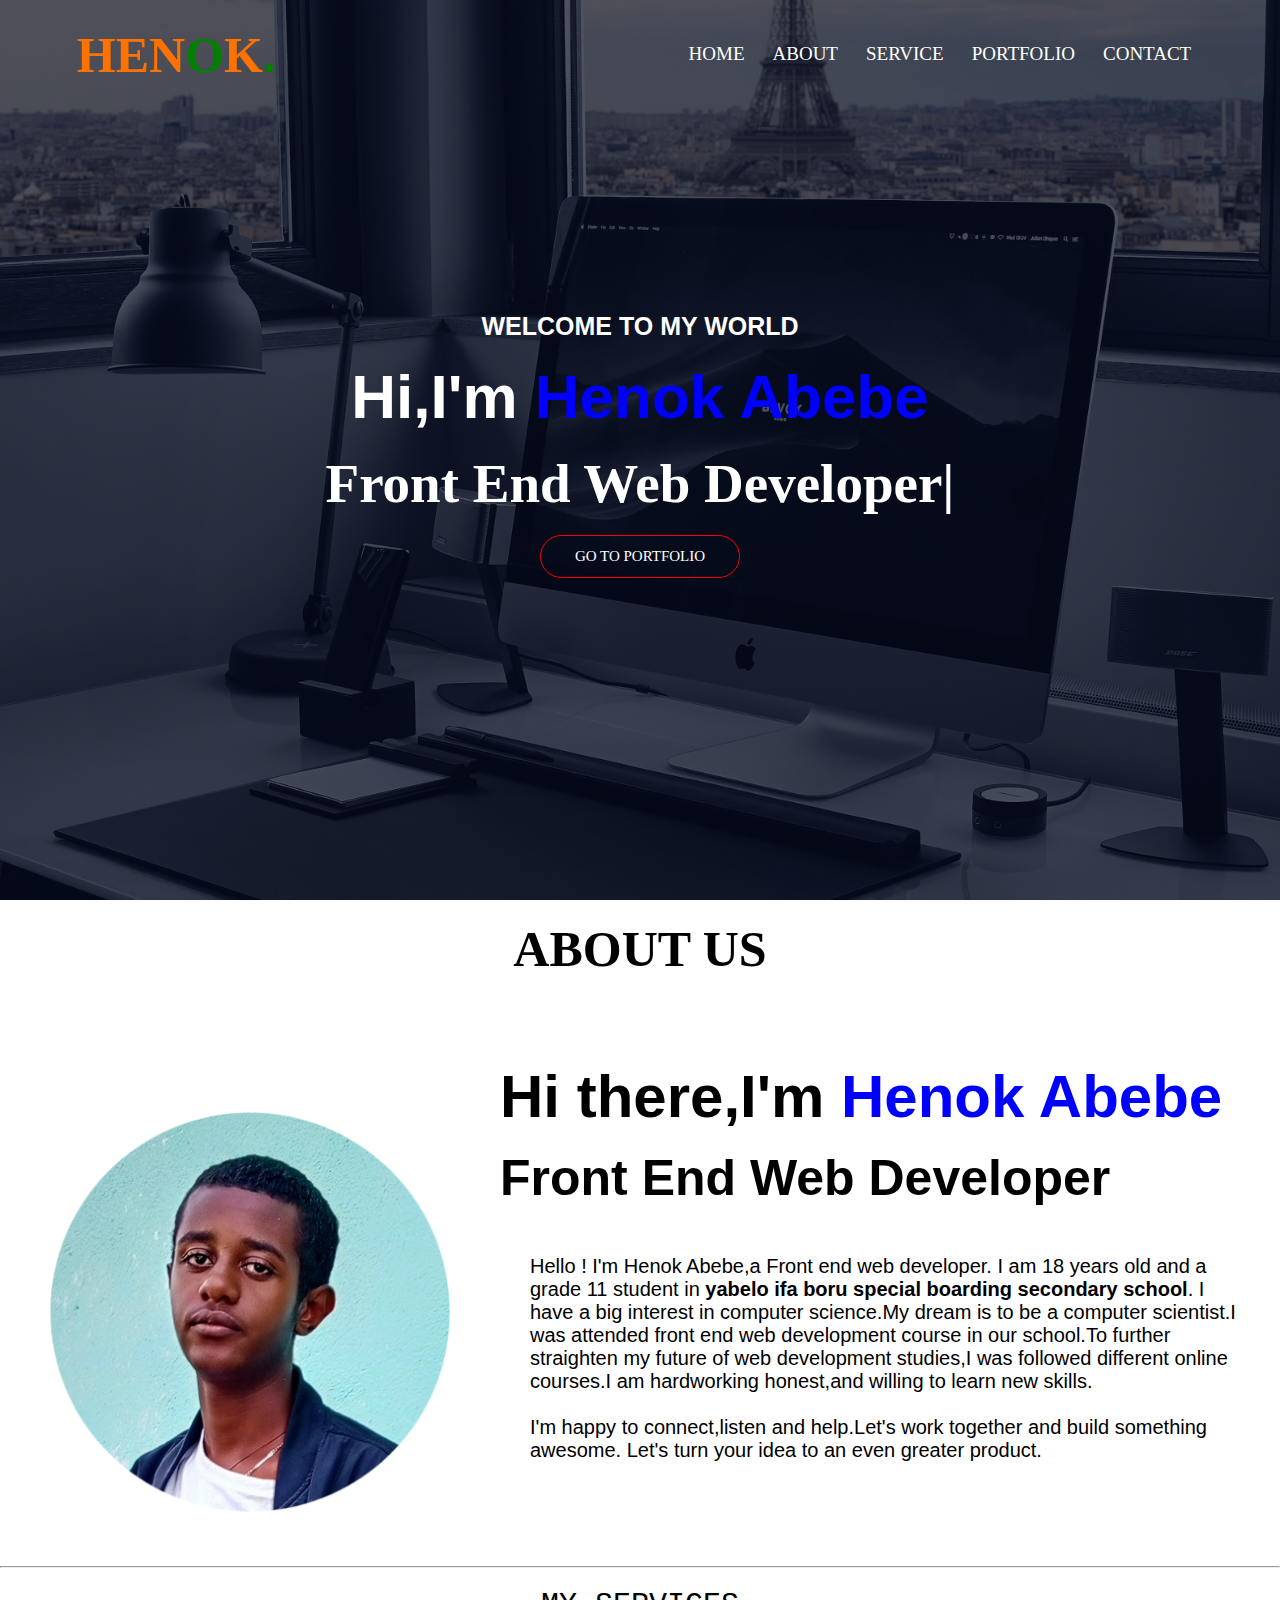
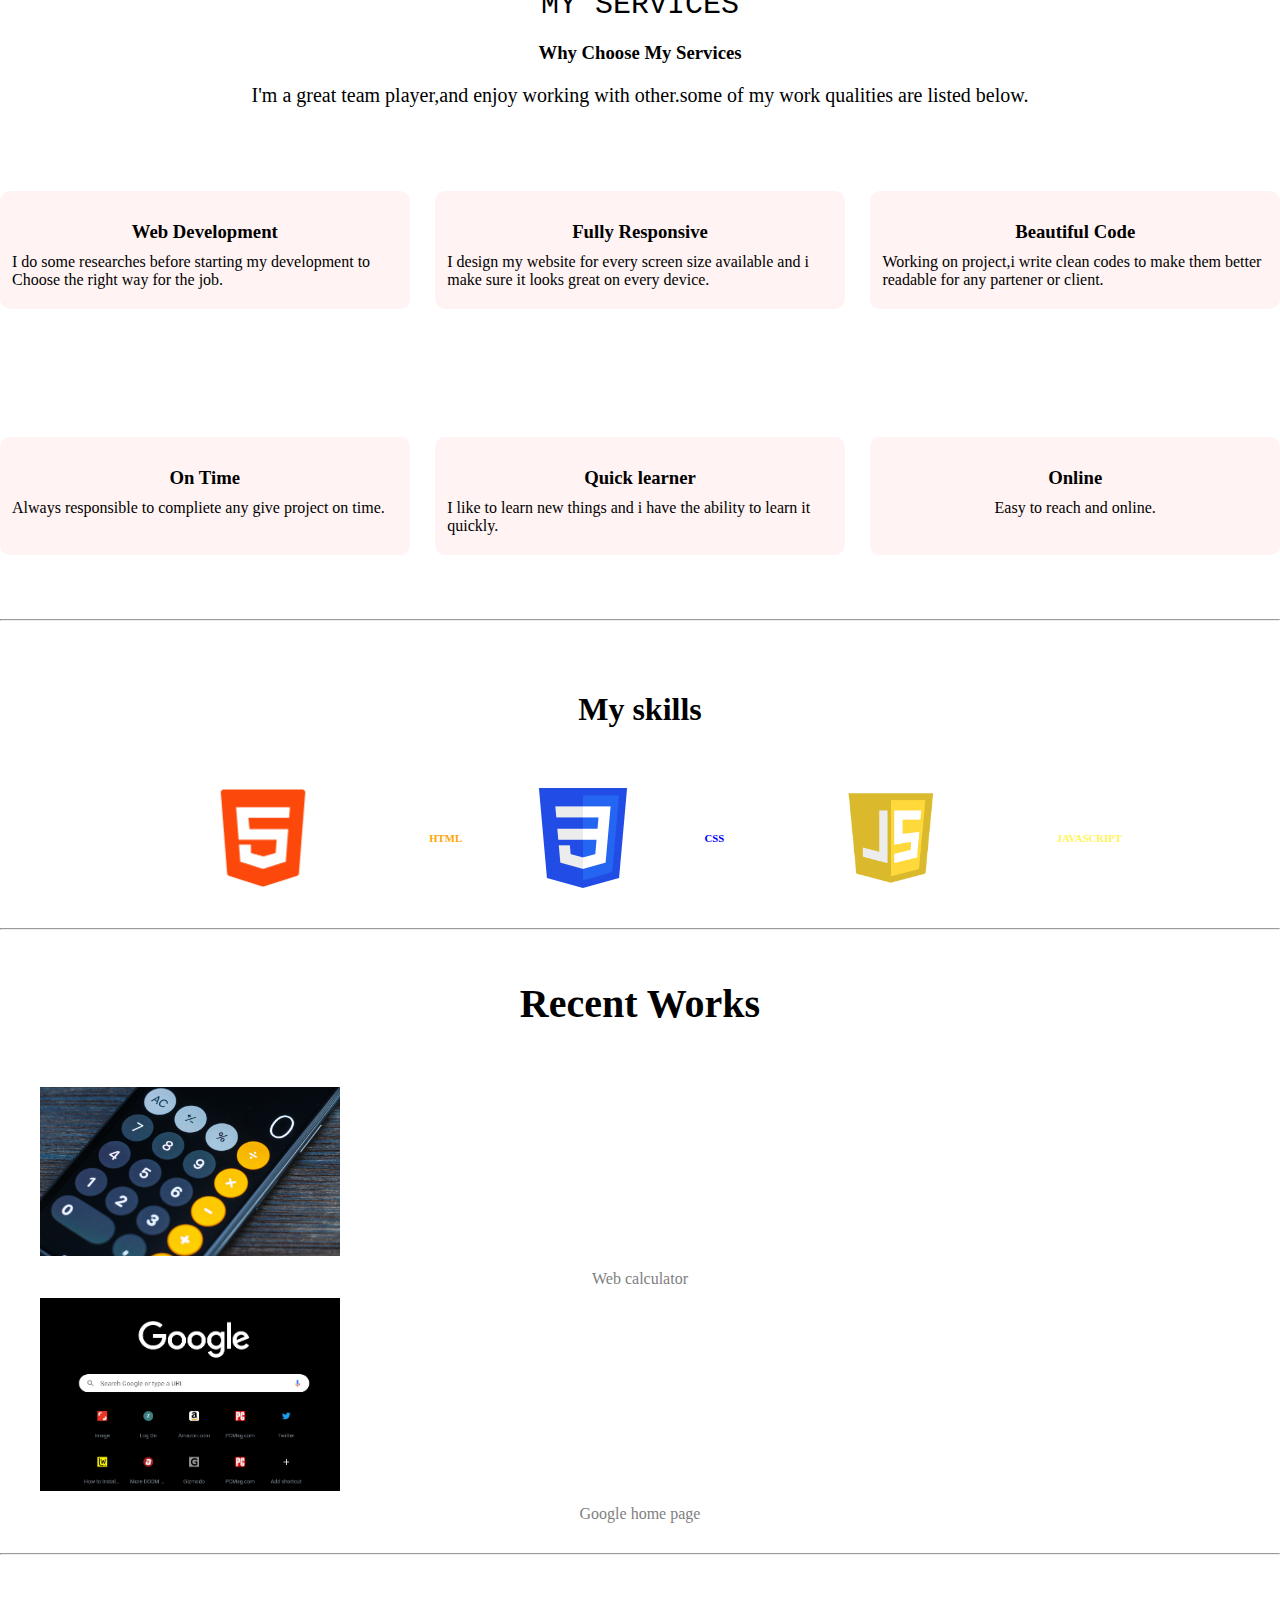
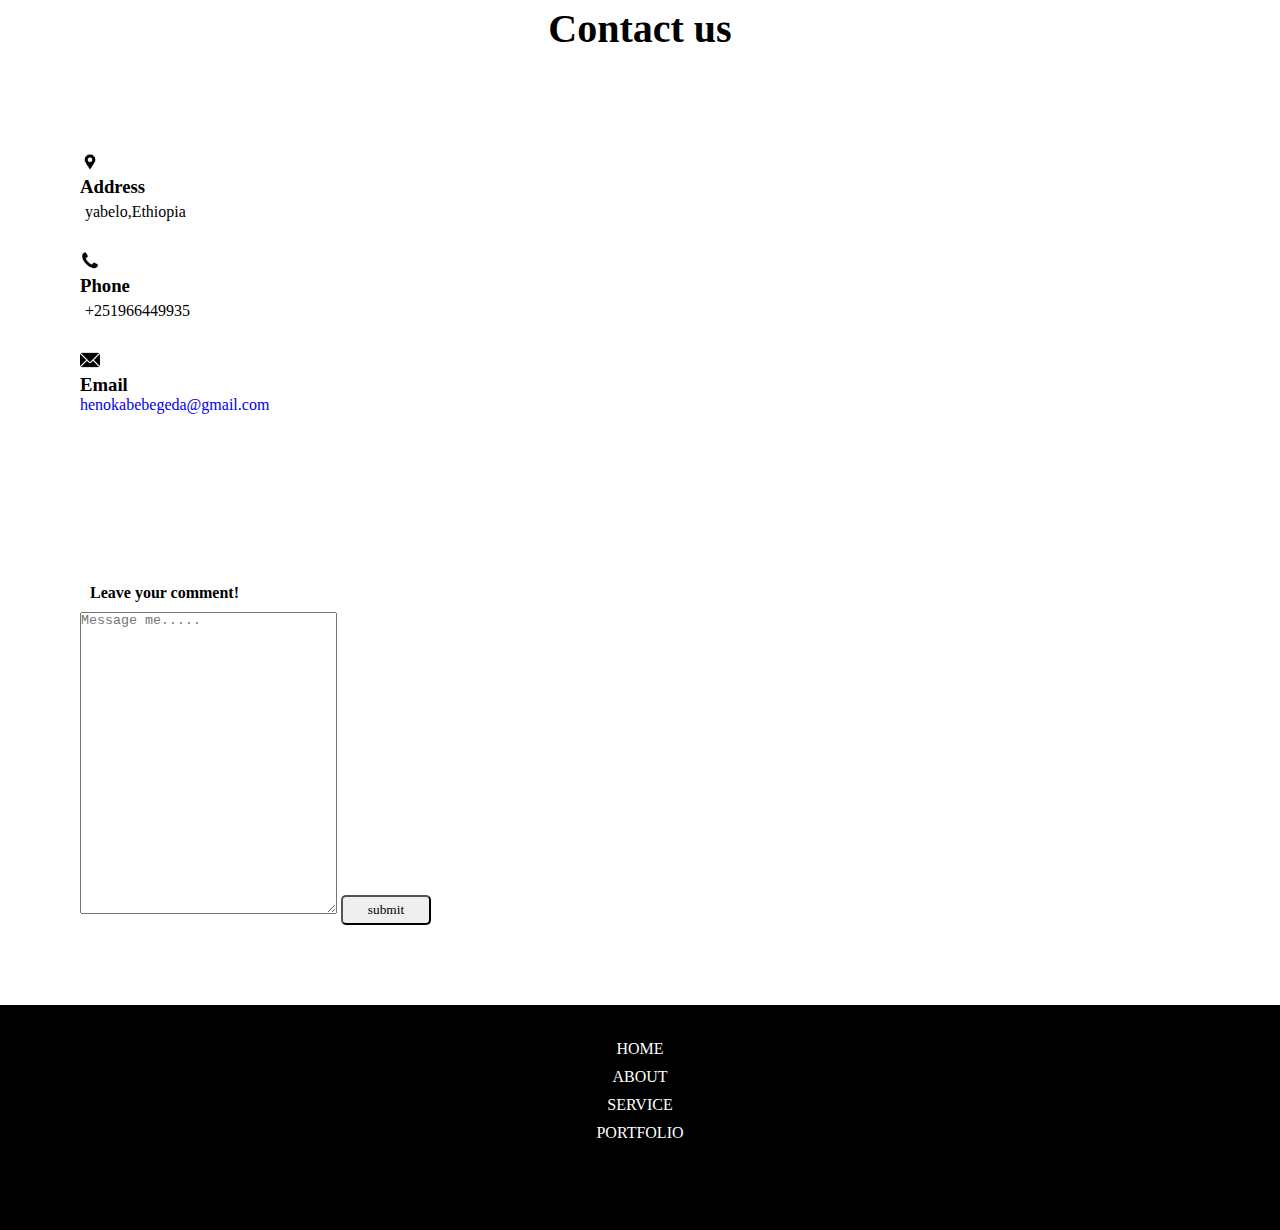
<file: index.html>
<!DOCTYPE html>
<html>
<head>
    <meta http-equiv="content-type" content="text/html; charset=utf-8" />
    <meta name="viewport" content="width=device-width,initial-scale=1.0" />
    <title>Henok Abebe personal website</title>
    <link rel="stylesheet" href="style.css" type="text/css"/>
</head>
<body>
    <div class="container">
        <nav>
            
            <h1 id="image">HEN<span id="images">O</span>K<span id="imagess">.</span></h1>
        <div class="nav-links" id="nav-link">
            <img src="icons.png" class="close" onclick="hideMenu()"/>
            <ul>
                <li><a href="#home">HOME</a></li>
                <li><a href="#about">ABOUT</a></li>
                <li><a href="#service">SERVICE</a></li>
                <li><a href="#portfolio">PORTFOLIO</a></li>
                <li><a href="#contact">CONTACT</a></li>
            </ul>
        </div>
        <img src="menu.png" class="close" onclick="showMenu()" />
        </nav>
        <div class="text-box">
            <h2 class="wel-come">WELCOME TO MY WORLD</h2>
            <h1 class="greet">Hi,I'm <span> Henok Abebe</span></h1>
            <h1 class="job">Front End Web Developer|</h1>
            <a href="#portfolio" class="visit">GO TO PORTFOLIO</a>
        </div>
    </div>
            <h1 id="about">ABOUT US</h1>
    <div class="about">
        <div>
           <img src="Short.png" alt="my image" class="short"/> 
        </div>
        <div class="fa">
            <h1>Hi there,I'm <span>Henok Abebe</span></h1>
            <br />
            <h2>Front End Web Developer</h2>
            <br />
<p>
      Hello ! I'm Henok Abebe,a Front end web developer.
      I am 18 years old and a grade 11 student in <b>yabelo ifa boru special boarding secondary school</b>.
      I have a big interest in computer science.My dream is to be a computer scientist.I was attended front end 
      web development course in our school.To further straighten my future of web development studies,I was followed
      different online courses.I am hardworking honest,and willing to learn new skills.
            <br />
            <br />
               I'm happy to connect,listen and help.Let's work together and build something awesome.
               Let's turn your idea to an even greater product.
            </p>
            </div>
    </div>
    <hr>
    <section class="Service">
        <p class="a" id="service">MY SERVICES</p>
        <h3>Why Choose My Services</h3>
        <p class="b">I'm a great team player,and enjoy working with other.some of my work qualities are listed below.</p>
        <div class="row">
            <div class="rows">
                <h3>Web Development</h3>
                <p>I do some researches before starting my development to Choose the right way for the job.</p>
            </div>
            <div class="rows">
                <h3>Fully Responsive</h3>
                <p>I design my website for every screen size available and i make sure it looks great on every device.</p>
            </div>
            <div class="rows">
                <h3>Beautiful Code</h3>
                <p>Working on project,i write clean codes to make them better readable for any partener or client.</p>
            </div>
            </div>
            
            <div class="colomn">
            <div class="ro">
                <h3>On Time</h3>
                <p>Always responsible to compliete any give project on time.</p>
            </div>
            <div class="ro">
                <h3>Quick learner</h3>
                <p>I like to learn new things and i have the ability to learn it quickly.</p>
            </div>
            <div class="ro" style="text-align:center;">
                <h3>Online</h3>
                <p>Easy to reach and online.</p>
            </div>
        </div>
    </section>
    <hr />
    <section class="note">
        <h1>My skills</h1>
        <div class="skills">
        
        <img class="java" src="html.png">
        <h6 style="color:orange;">HTML</h6>
        <img class="javas" src="CSS3.png">
        <h6 style="color:blue;">CSS</h6>
        <img class="java" src="js.png" >
        <h6 style="color:#fff456;">JAVASCRIPT</h6>
        </div>
    </section>
    <hr style="color:red;" />
    <section class="portfolio">
        <h1 id="portfolio">Recent Works</h1>
        <div class="yes">
         <a href="indexs.html"><img src="calc.jpg" ></a> 
         <p>Web calculator</p>
          <a href="https://www.google.com"><img src="google.webp" alt=""></a>
          <p>Google home page</p>
        </div>
    </section>
    <hr>
    <h1 id="contact" >Contact us</h1>
    <section class="contact">
        <div class="address">
        <img src="address.jpeg" alt="">
        <h3>Address</h3>
        <p>yabelo,Ethiopia</p>
        </div>
        <div class="phone">
            <img src="phone.png" alt="">
            <h3>Phone</h3>
            <p>+251966449935</p>
        </div>
        <div class="email">
            <img src="email.png" alt="">
            <h3>Email</h3>
      <a href="henokabebegeda@gmail.com" style="text-decoration:none;">
       henokabebegeda@gmail.com
      </a>
          </div>
    </section>
           <form action="" method="get" accept-charset="utf-8">
               <h4>Leave your comment!</h4>
    <textarea name="comment" rows="20" cols="30" placeholder="Message me....."></textarea>   
    <input type="submit" name="submit" id="" value="submit" class="submit"/>
           </form>
    <footer>
              <ul>
                <li><a href="#">HOME</a></li>
                <li><a href="#about">ABOUT</a></li>
                <li><a href="#service">SERVICE</a></li>
                <li><a href="#portfolio">PORTFOLIO</a></li>
            </ul>
    </footer>
</body>
    <script type="text/javascript" src="app.js">
    </script>
</html>
</file>
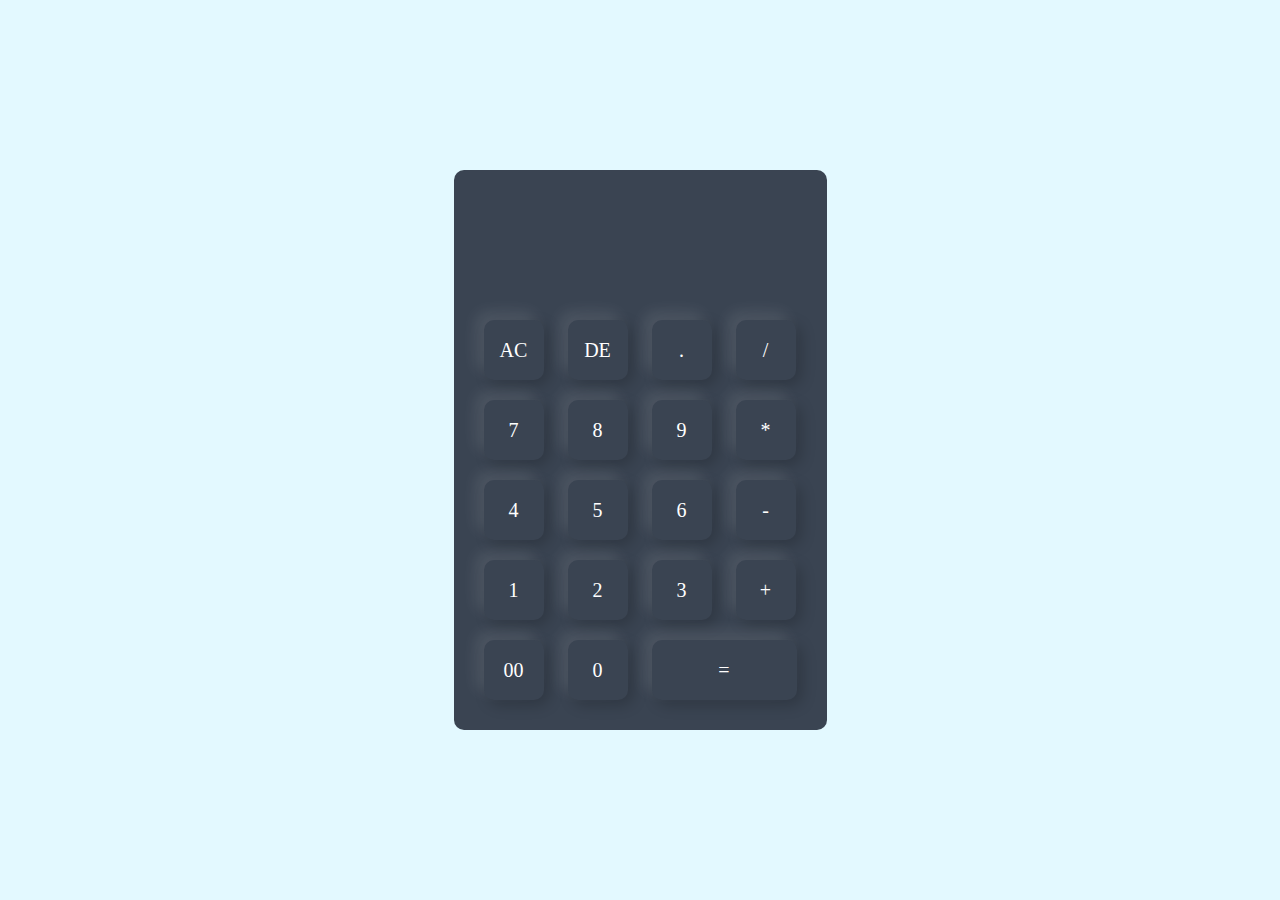
<file: indexs.html>
<!DOCTYPE html>
<html>
    <head>
        <style>
            *{
    margin: 0;
    padding: 0;
    font-family: 'poppins','sans-serif';
    box-sizing: border-box;
}
.container{
    width: 100%;
    height: 100vh;
    background: #e3f9ff;
    display: flex;
    align-items: center;
    justify-content: center;
}
.calculator{
    background: #3a4452;
    padding: 20px;
    border-radius: 10px;
}
.calculator form input{
    border: 0;
    outline: 0;
    width:60px;
    height:60px;
    border-radius: 10px;
    box-shadow: -8px -8px 15px rgba(255,255,255,0.1),5px 5px 15px rgba(0,0,0,0.2);
    background: transparent;
    font-size: 20px;
    color: white;
    cursor: pointer;
    margin: 10px;
}

 .display{
    display: flex;
    justify-content: flex-end;
    margin: 20px 0;
}
form .display input{
    text-align: right;
    flex: 1;
    font-size: 45px;
    box-shadow: none;
}
form input.equal{
    width: 145px;
}
        </style>
        <meta name="viewport" content="width=device-width,initial-scale=1.0">
        <title>web calculator</title>
    </head>
    <body>
        <div class="container">
            <div class="calculator">
               <form>
                 <div class="display">
          <input type="text" name="display">
                     </div>
                     <div>
            <input type="button" value="AC"
            onclick="display.value = ' '">
 <input type="button" value="DE" onclick="display.value = display.value.tostring().slice(-1)">
            <input type="button" value="."
            onclick="display.value += '.'">
            <input type="button" value="/"
            onclick="display.value += '/'">
                     </div>
                                          <div>
            <input type="button" value="7" onclick="display.value += '7'">
            <input type="button" value="8"
            onclick="display.value += '8'">
            <input type="button" value="9"
           onclick="display.value += '9'">
            <input type="button" value="*"
          onclick="display.value += '*'">
                     </div>
                     
                                                               <div>
            <input type="button" value="4"
            onclick="display.value += '4'">
            <input type="button" value="5"
          onclick="display.value += '5'">
            <input type="button" value="6"
          onclick="display.value += '6'">
            <input type="button" value="-"
          onclick="display.value += '-'">
             </div>
              <div>
          <input type="button" value="1"
         onclick="display.value += '1'">
          <input type="button"  value="2"
         onclick="display.value += '2'">
          <input type="button" value="3"
         onclick="display.value += '3'">
          <input type="button" value="+"
         onclick="display.value += '+'">
      </div>
              <div>
      <input type="button" value="00"
     onclick="display.value += '00'">
     <input type="button" value="0"
     onclick="display.value += '0'">
    <input type="button" value="=" class="equal"
   onclick="display.value = eval(display.value)">
                 </div>
               </form> 
            </div>
        </div>
    </body>
</html>
</file>
<file: style.css>
*{
    margin: 0;
    padding: 0;
    
}
.container{
    min-height: 100vh;
    width: 100%;
    background-position: center;
    background-size: cover;
    position: relative;
    background-image:linear-gradient(rgba(4,9,30,0.7),rgba(4,9,30,0.7)),url(bg.jpg);
}
nav{
    display: flex;
    padding: 2% 6%;
    justify-content: space-between;
    align-items: center;
}
#image{
    color: #ff7200;
    font-size: 50px;
}
#images,#imagess{
    color:green;
}
.nav-links{
    flex: 1;
    text-align:right;
}
.nav-links ul li{
    list-style: none;
    display: inline-block;
    padding: 8px 12px;
    position: relative;
}
.nav-links ul li a{
    color: #fff;
    text-decoration: none;
    font-size: 19px;
}
.nav-links ul li::after{
    content: '';
    width:0;
    height: 2px;
    background: #f44336;
    display: block;
    margin: auto;
    transition: 0.5s;
}
.nav-links ul li:hover::after{
    width: 100%;
}
.text-box{
    width: 90%;
    color: #fff;
    position: absolute;
    top: 50%;
    left: 50%;
    transform: translate(-50%,-50%);
    text-align: center;
}
.greet{
    font-size: 62px;
    margin: 20px;
    font-family: arial;
    font-weight: bold;
}
.text-box span{
    color: blue;
}
.wel-come{
    margin-top: 10px;
    font-size: 25px;
    font-family: Sans-Serif;
}
.job{
    font-size: 55px;
}
.visit{
    display: inline-block;
    text-decoration: none;
    color: #fff;
    border: 1px solid #ff0000;
    padding: 12px 34px;
    font-size: 15px;
    background: transparent;
    position: relative;
    cursor: pointer;
    border-radius: 40px;
    margin:20px ;
}
.visit:hover{
    border: 1px solid #f44336;
    background: #f44336;
    transition: 1s;
}
nav .close{
    display: none;
}
#about{
    text-align: center;
    font-family: Times New Roman;
    padding: 20px;
    font-size: 50px;
}
.short{
    width:400px;
    height: 400px;
    padding: 50px;
}
.about{
    margin-top: 5%;
    display:flex;
    justify-content:space-between;
}
.fa h1{
    font-family:Sans-Serif;
    font-size: 60px;
}
.fa h2{
    font-size: 50px;
    font-family:'Franklin Gothic Medium', 'Arial Narrow', Arial, sans-serif;
}
.fa span{
    color: blue;
}
.fa p{
    font-size: 20px;
    font-family:  'Gill Sans MT', Calibri, 'Trebuchet MS', sans-serif;
    padding: 30px;
}
.Service h1{
    text-align: center;
    font-family:Times New Roman;
    font-weight: bold;
    font-size: 30px;
    padding: 20px;
}
.Service .a{
    text-align: center;
    font-size: 30px;
    font-family: Courier New;
    padding: 20px;
    
}
.Service .b{
    padding: 20px;
    text-align: center;
    font-size: 20px;
}
.Service h3{
    text-align: center;
   
}

@media(max-width:700px){
    .greet{
        font-size: 40px;
    }
    .wel-come{
        font-size: 25px;
    }
    .job{
        font-size: 40px;
    }
    #image{
        font-size: 35px;
    }
    .nav-links ul li{
        display: block;
    }
    .nav-links{
        position: absolute;
        background:#f44336 ;
        height: 100vh;
        width: 200px;
        top: 0;
        right: -200px;
        text-align:left ;
        z-index: 2;
        transition: 1s;
    }
    nav .close{
        display: block;
        color: #fff;
        margin: 10px;
        font-size: 22px;
        cursor: pointer;
        width: 25px;
    }
    .nav-links ul{
        padding: 30px;
    }
    #about{
        font-size: 25px;
    }
    .short{
    width:300px;
    height: 300px;
    padding: 50px;
}
.about{
    margin-top: 5%;
    display: block;
}
.fa h1{
    font-family:Sans-Serif;
    font-size: 30px;
    padding: 5px;
}
.fa h2{
    padding: 5px;
    font-size: 30px;
}
.fa span{
    color: blue;
}
.fa p{
    padding: 10px;
    font-family:Arial;
}
}

.row,.colomn{
    margin-top: 5%;
    display: flex;
    justify-content: space-between;
}
.rows,.ro{
    flex-basis:32% ;
    background: #fff3f3;
    border-radius: 10px;
    margin-bottom: 5%;
    padding: 20px 12px;
    box-sizing: border-box;
    transition: 0.5s;
}
.rows h3{
    text-align: center;
    font-weight: 600;
    margin: 10px 0;
}
.rows:hover{
    box-shadow: 0 0 20px 0px rgba(0,0,0,0.2);
}
.ro h3{
    text-align: center;
    font-weight: 600;
    margin: 10px 0;
}
.ro:hover{
    box-shadow: 0 0 20px 0px rgba(0,0,0,0.2);
}
@media(max-width:700px){
    .row,.colomn{
        flex-direction: column;
    }
}
.note{
    width: 80%;
    margin: auto;
    text-align: center;
    padding-top: 50px;
}
.note h1{
    text-align: center;
    padding: 20px;
}
.skills{
    display: flex;
    justify-content: space-between;
    align-items:center;
    margin: 30px;
}
.java{
    width: 190px;
    height: 100px;
    margin: 10px;
}
.javas{
    width: 100px;
    height: 100px;
    margin: 10px;
}
@media(max-width:700px){
.skills{
    display: block;
    margin: 20px;
    }
}
.yes{
    display: block;
    justify-content: space-between;
    align-items: center;
    margin: 30px;
}
.yes p{
    text-align: center;
    font-family: Times New Roman;
    color: gray;
}
.portfolio h1{
    text-align: center;
    padding: 20px;
    margin: 30px;
    font-size: 40px;
}
.portfolio img{
width: 300px;
margin: 10px;
}
.portfolio p{

}
#contact{
    text-align: center;
    padding: 20px;
    margin: 30px;
    font-size: 40px;
}
.contact{
    display:block;
    justify-content: space-between;
    align-items: center;
    margin: 50px;
    padding: 30px;
}
.address{
        margin-bottom: 30px;
}
.address img{

    width: 50px;
}
.phone{
    margin-bottom: 30px;
}
.email{
    margin-bottom: 50px;
}
.contact img{
    width: 20px;
    align-content: center;
}
.contact p{
    margin: 5px;
}
footer{
    background-color:black;
    width: 100%;
    height: 200px;
    padding-top:25px;
}
form{
    display:block;
    justify-content: space-between;
    align-items: center;
    margin: 50px;
    padding: 30px;
}
form h4{
    margin: 10px;
}
.submit{
    margin-top: 20px;
    width: 90px;
    height: 30px;
    text-align: center;
    font-family: Times New Roman;
    border-radius:5px ;
    
}
.submit:hover{
    background-color:purple;
}
footer li{
       list-style: none;
       text-align: center;
      margin: 10px;

}
footer a{
    text-decoration: none;
    margin: 10px;
    color: white;
}
footer a:hover{
    color: red;
}
</file>
